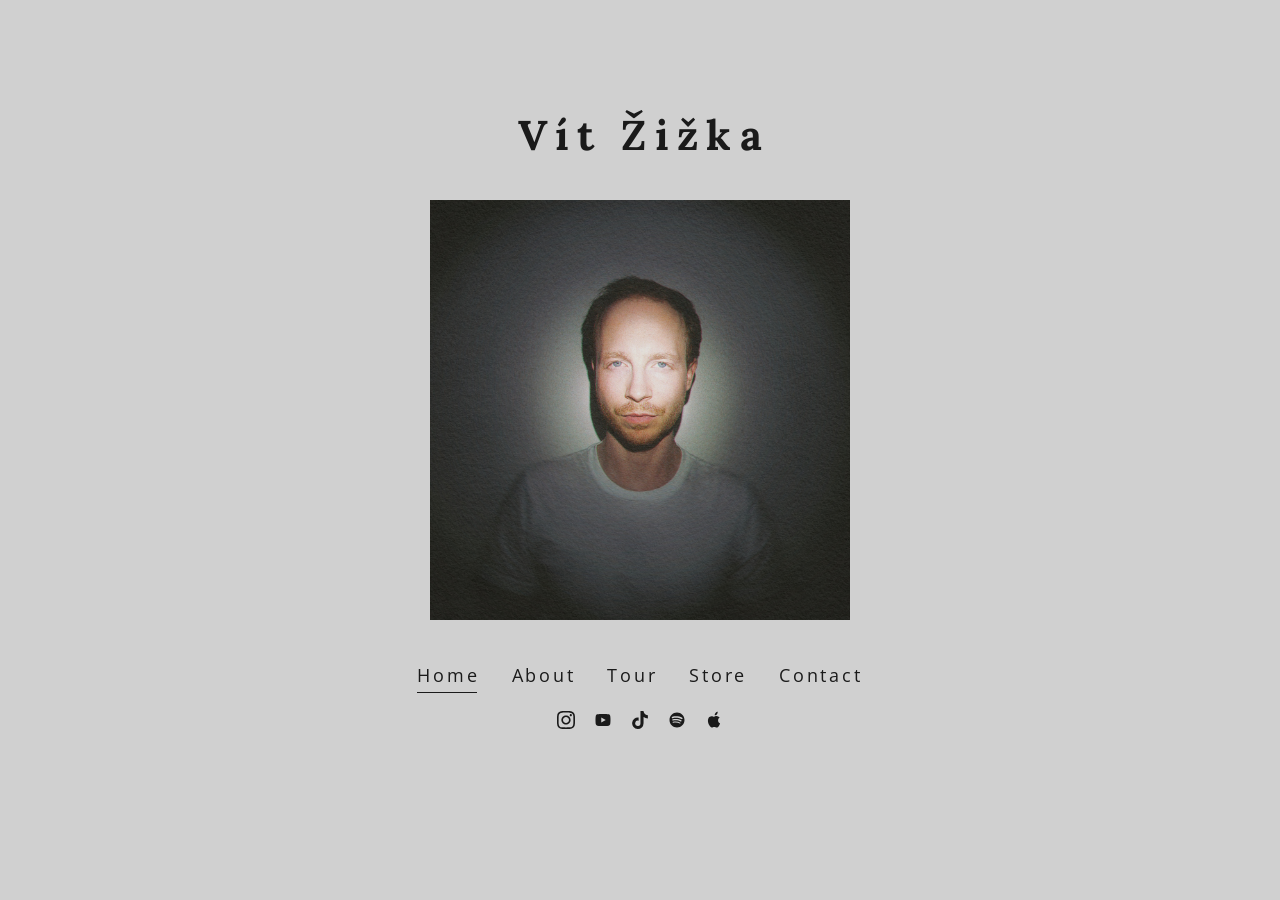
<file: index.html>
<!DOCTYPE html>
<html lang="en">
<head>
    <meta charset="UTF-8">
    <meta name="viewport" content="width=device-width, initial-scale=1.0">
    <title>Vít Žižka</title>
    <meta name="description" content="Singer-songwriter, producer and multi-instrumentalist blending campfire folk with indie rock.">
    <link rel="canonical" href="https://www.vitzizka.com/">

    <!-- Link previews (Instagram, WhatsApp, Messenger, Facebook) -->
    <meta property="og:site_name" content="Vít Žižka">
    <meta property="og:type" content="website">
    <meta property="og:url" content="https://www.vitzizka.com/">
    <meta property="og:title" content="Vít Žižka">
    <meta property="og:description" content="Singer-songwriter, producer and multi-instrumentalist blending campfire folk with indie rock.">
    <meta property="og:image" content="https://www.vitzizka.com/VitZizka_ProfilePhoto.jpg">
    <meta property="og:image:width" content="2576">
    <meta property="og:image:height" content="2576">
    <meta property="og:image:alt" content="Portrait of Vít Žižka">
    <meta name="twitter:card" content="summary">

    <link rel="icon" href="favicon.ico?v=3" sizes="any">
    <link rel="icon" type="image/png" sizes="96x96" href="favicon-96.png?v=3">
    <link rel="apple-touch-icon" href="apple-touch-icon.png?v=3">
    <link rel="preconnect" href="https://fonts.googleapis.com">
    <link rel="preconnect" href="https://fonts.gstatic.com" crossorigin>
    <link rel="stylesheet" href="https://fonts.googleapis.com/css2?family=Lora:wght@700&family=Open+Sans:wght@400;600;700&display=swap">
    <link rel="stylesheet" href="style.css">
</head>
<body class="home">

    <h1>Vít Žižka</h1>

    <div class="photo-container">
        <img src="VitZizka_ProfilePhoto.jpg" alt="Vít Žižka" width="2576" height="2576">
    </div>

    <nav class="nav-links" aria-label="Main">
        <a href="index.html" aria-current="page">Home</a>
        <a href="about.html">About</a>
        <a href="tour.html">Tour</a>
        <a href="store.html">Store</a>
        <a href="contact.html">Contact</a>
    </nav>

    <div class="social-icons">
        <a href="https://www.instagram.com/vit.zizka" target="_blank" rel="noopener" aria-label="Instagram"><svg viewBox="0 0 24 24"><path d="M12,2.163c3.204,0,3.584,0.012,4.85,0.07c3.252,0.148,4.771,1.691,4.919,4.919c0.058,1.265,0.07,1.645,0.07,4.85 s-0.012,3.584-0.07,4.85c-0.15,3.236-1.664,4.771-4.919,4.919c-1.266,0.058-1.646,0.07-4.85,0.07s-3.584-0.012-4.85-0.07 c-3.26-0.149-4.771-1.699-4.919-4.92C2.175,15.584,2.163,15.204,2.163,12s0.012-3.584,0.07-4.85c0.15-3.228,1.664-4.771,4.919-4.919 C8.416,2.175,8.796,2.163,12,2.163 M12,0C8.741,0,8.333,0.014,7.053,0.072C2.695,0.272,0.272,2.69,0.073,7.052 C0.014,8.333,0,8.741,0,12c0,3.259,0.014,3.668,0.072,4.948c0.2,4.358,2.618,6.78,6.98,6.98C8.333,23.986,8.741,24,12,24 c3.259,0,3.668-0.014,4.948-0.072c4.354-0.2,6.782-2.618,6.979-6.98C23.986,15.668,24,15.259,24,12c0-3.259-0.014-3.668-0.072-4.948 c-0.2-4.354-2.62-6.782-6.979-6.98C15.668,0.014,15.259,0,12,0 M12,5.838c-3.403,0-6.162,2.759-6.162,6.162 c0,3.403,2.759,6.162,6.162,6.162c3.403,0,6.162-2.759,6.162-6.162C18.162,8.597,15.403,5.838,12,5.838 M12,15.998 c-2.209,0-4-1.791-4-4s1.791-4,4-4s4,1.791,4,4S14.209,15.998,12,15.998 M18.406,4.155c-0.791,0-1.436,0.645-1.436,1.436 c0,0.791,0.645,1.436,1.436,1.436c0.791,0,1.436-0.645,1.436-1.436C19.842,4.8,19.197,4.155,18.406,4.155"/></svg></a>
        <a href="https://www.youtube.com/@vit_zizka" target="_blank" rel="noopener" aria-label="YouTube"><svg viewBox="0 0 24 24"><path d="M21.582,6.186c-0.23-0.86-0.908-1.538-1.768-1.768C18.254,4,12,4,12,4S5.746,4,4.186,4.418 c-0.86,0.23-1.538,0.908-1.768,1.768C2,7.746,2,12,2,12s0,4.254,0.418,5.814c0.23,0.86,0.908,1.538,1.768,1.768 C5.746,20,12,20,12,20s6.254,0,7.814-0.418c0.86-0.23,1.538-0.908,1.768-1.768C22,16.254,22,12,22,12S22,7.746,21.582,6.186z M9.667,15.333V8.667L15.667,12L9.667,15.333z"/></svg></a>
        <a href="https://www.tiktok.com/@vit.zizka" target="_blank" rel="noopener" aria-label="TikTok"><svg viewBox="0 0 448 512"><path d="M448 209.9a210.1 210.1 0 0 1 -122.8-39.3V349.4A162.6 162.6 0 1 1 185 188.3V278.2a74.6 74.6 0 1 0 52.2 71.2V0l88 0a121.2 121.2 0 0 0 1.9 22.2h0A122.2 122.2 0 0 0 381 102.4a121.4 121.4 0 0 0 67 20.1z"/></svg></a>
        <a href="https://open.spotify.com/artist/1UbcJn5gjNRWNK9X4koMVl?si=M-iDOrsMRB6UghwyBNILIg" target="_blank" rel="noopener" aria-label="Spotify"><svg viewBox="0 0 24 24"><path d="M12,2C6.477,2,2,6.477,2,12s4.477,10,10,10s10-4.477,10-10S17.523,2,12,2 M16.586,16.424 c-0.18,0.295-0.563,0.387-0.857,0.207c-2.348-1.435-5.304-1.76-8.783-0.963c-0.335,0.077-0.67-0.133-0.746-0.469 c-0.077-0.335,0.132-0.67,0.469-0.746c3.809-0.873,7.077-0.496,9.713,1.115C16.676,15.746,16.766,16.13,16.586,16.424 M17.81,13.7 c-0.226,0.367-0.706,0.482-1.072,0.257c-2.687-1.652-6.785-2.131-9.965-1.166C6.335,12.923,5.86,12.634,5.727,12.196 C5.594,11.758,5.883,11.284,6.321,11.15c3.654-1.11,8.379-0.561,11.477,1.344C18.165,12.721,18.28,13.203,17.81,13.7 M17.914,10.773 c-3.227-1.916-8.543-2.091-11.618-1.158C5.748,9.782,5.16,9.395,4.996,8.847C4.832,8.298,5.219,7.711,5.768,7.546 c3.551-1.077,9.444-0.87,13.189,1.353c0.496,0.294,0.658,0.936,0.363,1.432C18.966,10.936,18.324,11.144,17.914,10.773"/></svg></a>
        <a href="https://music.apple.com/us/artist/v%C3%ADt-%C5%BEi%C5%BEka/1842148402" target="_blank" rel="noopener" aria-label="Apple Music"><svg viewBox="0 0 24 24"><path d="M18.71 19.5c-.83 1.24-1.71 2.45-3.05 2.47-1.34.03-1.77-.79-3.29-.79-1.53 0-2 .77-3.27.82-1.31.05-2.3-1.32-3.14-2.53C4.25 17 2.94 12.45 4.7 9.39c.87-1.52 2.43-2.48 4.12-2.51 1.28-.02 2.5.87 3.29.87.78 0 2.26-1.07 3.81-.91.65.03 2.47.26 3.64 1.98-.09.06-2.17 1.28-2.15 3.81.03 3.02 2.65 4.03 2.68 4.04-.03.07-.42 1.44-1.38 2.83M15.97 4.17c.66-.81 1.11-1.93.99-3.06-1 .04-2.21.67-2.93 1.49-.62.69-1.16 1.84-1.01 2.96 1.12.09 2.27-.56 2.95-1.39z"/></svg></a>
    </div>

</body>
</html>
</file>
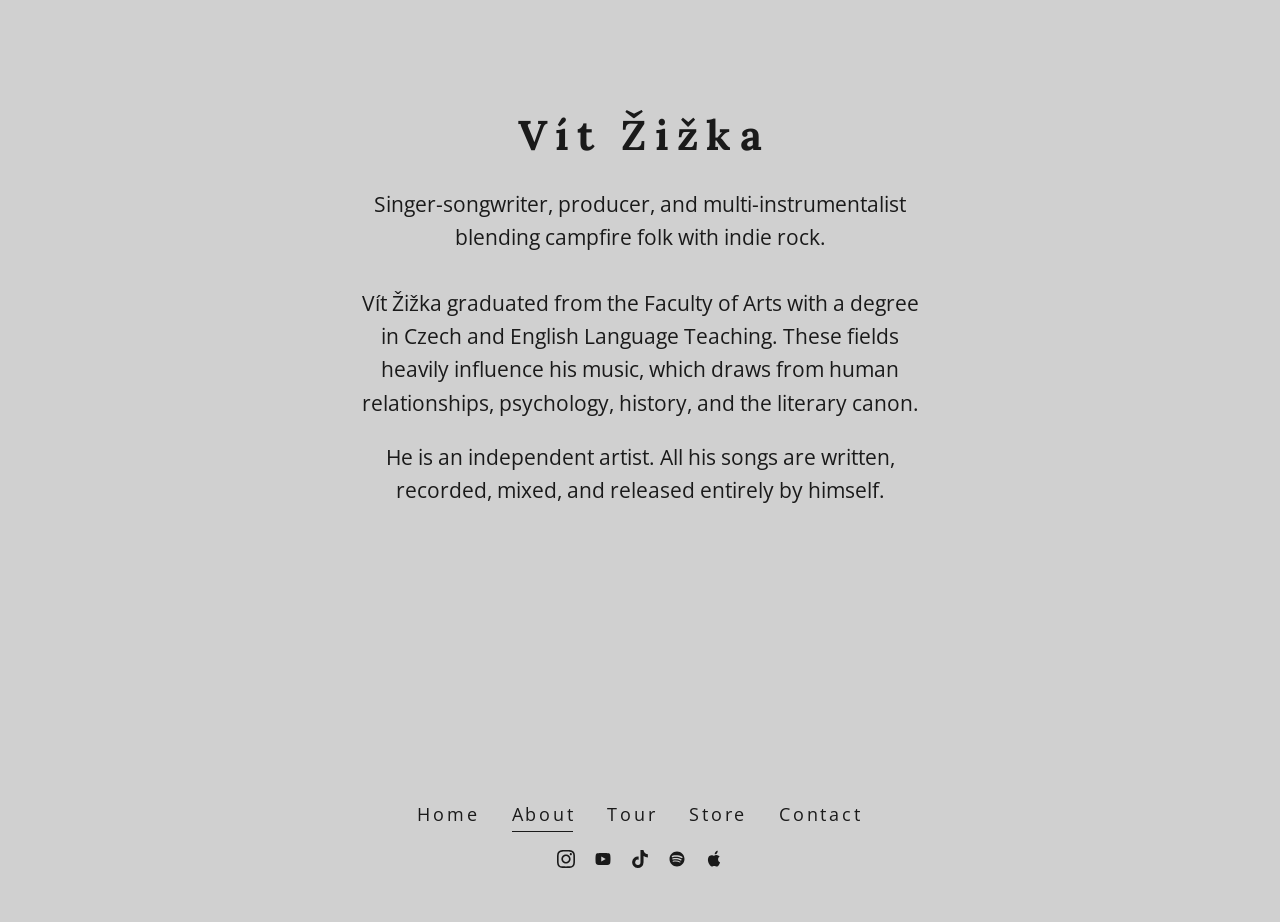
<file: about.html>
<!DOCTYPE html>
<html lang="en">
<head>
    <meta charset="UTF-8">
    <meta name="viewport" content="width=device-width, initial-scale=1.0">
    <title>Vít Žižka - About</title>
    <meta name="description" content="Singer-songwriter, producer and multi-instrumentalist blending campfire folk with indie rock.">
    <link rel="canonical" href="https://www.vitzizka.com/about.html">

    <!-- Link previews (Instagram, WhatsApp, Messenger, Facebook) -->
    <meta property="og:site_name" content="Vít Žižka">
    <meta property="og:type" content="website">
    <meta property="og:url" content="https://www.vitzizka.com/about.html">
    <meta property="og:title" content="Vít Žižka - About">
    <meta property="og:description" content="Singer-songwriter, producer and multi-instrumentalist blending campfire folk with indie rock.">
    <meta property="og:image" content="https://www.vitzizka.com/VitZizka_ProfilePhoto.jpg">
    <meta property="og:image:width" content="2576">
    <meta property="og:image:height" content="2576">
    <meta property="og:image:alt" content="Portrait of Vít Žižka">
    <meta name="twitter:card" content="summary">

    <link rel="icon" href="favicon.ico?v=3" sizes="any">
    <link rel="icon" type="image/png" sizes="96x96" href="favicon-96.png?v=3">
    <link rel="apple-touch-icon" href="apple-touch-icon.png?v=3">
    <link rel="preconnect" href="https://fonts.googleapis.com">
    <link rel="preconnect" href="https://fonts.gstatic.com" crossorigin>
    <link rel="stylesheet" href="https://fonts.googleapis.com/css2?family=Lora:wght@700&family=Open+Sans:wght@400;600;700&display=swap">
    <link rel="stylesheet" href="style.css">
</head>
<body>

    <h1>Vít Žižka</h1>

    <div class="about">
        <div class="about-text">
            <p class="lead">Singer-songwriter, producer, and multi-instrumentalist blending campfire folk with indie rock.</p>
            <p>Vít Žižka graduated from the Faculty of Arts with a degree in Czech and English Language Teaching. These fields heavily influence his music, which draws from human relationships, psychology, history, and the literary canon.</p>
            <p>He is an independent artist. All his songs are written, recorded, mixed, and released entirely by himself.</p>
        </div>

        <div class="listen">
            <iframe title="Vít Žižka on Spotify"
                    src="https://open.spotify.com/embed/artist/1UbcJn5gjNRWNK9X4koMVl?utm_source=generator&amp;theme=0"
                    allow="autoplay; clipboard-write; encrypted-media; fullscreen; picture-in-picture"
                    loading="lazy"></iframe>
        </div>
    </div>

    <nav class="nav-links" aria-label="Main">
        <a href="index.html">Home</a>
        <a href="about.html" aria-current="page">About</a>
        <a href="tour.html">Tour</a>
        <a href="store.html">Store</a>
        <a href="contact.html">Contact</a>
    </nav>

    <div class="social-icons">
        <a href="https://www.instagram.com/vit.zizka" target="_blank" aria-label="Instagram"><svg viewBox="0 0 24 24"><path d="M12,2.163c3.204,0,3.584,0.012,4.85,0.07c3.252,0.148,4.771,1.691,4.919,4.919c0.058,1.265,0.07,1.645,0.07,4.85 s-0.012,3.584-0.07,4.85c-0.15,3.236-1.664,4.771-4.919,4.919c-1.266,0.058-1.646,0.07-4.85,0.07s-3.584-0.012-4.85-0.07 c-3.26-0.149-4.771-1.699-4.919-4.92C2.175,15.584,2.163,15.204,2.163,12s0.012-3.584,0.07-4.85c0.15-3.228,1.664-4.771,4.919-4.919 C8.416,2.175,8.796,2.163,12,2.163 M12,0C8.741,0,8.333,0.014,7.053,0.072C2.695,0.272,0.272,2.69,0.073,7.052 C0.014,8.333,0,8.741,0,12c0,3.259,0.014,3.668,0.072,4.948c0.2,4.358,2.618,6.78,6.98,6.98C8.333,23.986,8.741,24,12,24 c3.259,0,3.668-0.014,4.948-0.072c4.354-0.2,6.782-2.618,6.979-6.98C23.986,15.668,24,15.259,24,12c0-3.259-0.014-3.668-0.072-4.948 c-0.2-4.354-2.62-6.782-6.979-6.98C15.668,0.014,15.259,0,12,0 M12,5.838c-3.403,0-6.162,2.759-6.162,6.162 c0,3.403,2.759,6.162,6.162,6.162c3.403,0,6.162-2.759,6.162-6.162C18.162,8.597,15.403,5.838,12,5.838 M12,15.998 c-2.209,0-4-1.791-4-4s1.791-4,4-4s4,1.791,4,4S14.209,15.998,12,15.998 M18.406,4.155c-0.791,0-1.436,0.645-1.436,1.436 c0,0.791,0.645,1.436,1.436,1.436c0.791,0,1.436-0.645,1.436-1.436C19.842,4.8,19.197,4.155,18.406,4.155"/></svg></a>
        <a href="https://www.youtube.com/@vit_zizka" target="_blank" aria-label="YouTube"><svg viewBox="0 0 24 24"><path d="M21.582,6.186c-0.23-0.86-0.908-1.538-1.768-1.768C18.254,4,12,4,12,4S5.746,4,4.186,4.418 c-0.86,0.23-1.538,0.908-1.768,1.768C2,7.746,2,12,2,12s0,4.254,0.418,5.814c0.23,0.86,0.908,1.538,1.768,1.768 C5.746,20,12,20,12,20s6.254,0,7.814-0.418c0.86-0.23,1.538-0.908,1.768-1.768C22,16.254,22,12,22,12S22,7.746,21.582,6.186z M9.667,15.333V8.667L15.667,12L9.667,15.333z"/></svg></a>
        <a href="https://www.tiktok.com/@vit.zizka" target="_blank" aria-label="TikTok"><svg viewBox="0 0 448 512"><path d="M448 209.9a210.1 210.1 0 0 1 -122.8-39.3V349.4A162.6 162.6 0 1 1 185 188.3V278.2a74.6 74.6 0 1 0 52.2 71.2V0l88 0a121.2 121.2 0 0 0 1.9 22.2h0A122.2 122.2 0 0 0 381 102.4a121.4 121.4 0 0 0 67 20.1z"/></svg></a>
        <a href="https://open.spotify.com/artist/1UbcJn5gjNRWNK9X4koMVl?si=M-iDOrsMRB6UghwyBNILIg" target="_blank" aria-label="Spotify"><svg viewBox="0 0 24 24"><path d="M12,2C6.477,2,2,6.477,2,12s4.477,10,10,10s10-4.477,10-10S17.523,2,12,2 M16.586,16.424 c-0.18,0.295-0.563,0.387-0.857,0.207c-2.348-1.435-5.304-1.76-8.783-0.963c-0.335,0.077-0.67-0.133-0.746-0.469 c-0.077-0.335,0.132-0.67,0.469-0.746c3.809-0.873,7.077-0.496,9.713,1.115C16.676,15.746,16.766,16.13,16.586,16.424 M17.81,13.7 c-0.226,0.367-0.706,0.482-1.072,0.257c-2.687-1.652-6.785-2.131-9.965-1.166C6.335,12.923,5.86,12.634,5.727,12.196 C5.594,11.758,5.883,11.284,6.321,11.15c3.654-1.11,8.379-0.561,11.477,1.344C18.165,12.721,18.28,13.203,17.81,13.7 M17.914,10.773 c-3.227-1.916-8.543-2.091-11.618-1.158C5.748,9.782,5.16,9.395,4.996,8.847C4.832,8.298,5.219,7.711,5.768,7.546 c3.551-1.077,9.444-0.87,13.189,1.353c0.496,0.294,0.658,0.936,0.363,1.432C18.966,10.936,18.324,11.144,17.914,10.773"/></svg></a>
        <a href="https://music.apple.com/us/artist/v%C3%ADt-%C5%BEi%C5%BEka/1842148402" target="_blank" aria-label="Apple Music"><svg viewBox="0 0 24 24"><path d="M18.71 19.5c-.83 1.24-1.71 2.45-3.05 2.47-1.34.03-1.77-.79-3.29-.79-1.53 0-2 .77-3.27.82-1.31.05-2.3-1.32-3.14-2.53C4.25 17 2.94 12.45 4.7 9.39c.87-1.52 2.43-2.48 4.12-2.51 1.28-.02 2.5.87 3.29.87.78 0 2.26-1.07 3.81-.91.65.03 2.47.26 3.64 1.98-.09.06-2.17 1.28-2.15 3.81.03 3.02 2.65 4.03 2.68 4.04-.03.07-.42 1.44-1.38 2.83M15.97 4.17c.66-.81 1.11-1.93.99-3.06-1 .04-2.21.67-2.93 1.49-.62.69-1.16 1.84-1.01 2.96 1.12.09 2.27-.56 2.95-1.39z"/></svg></a>
    </div>

</body>
</html>
</file>
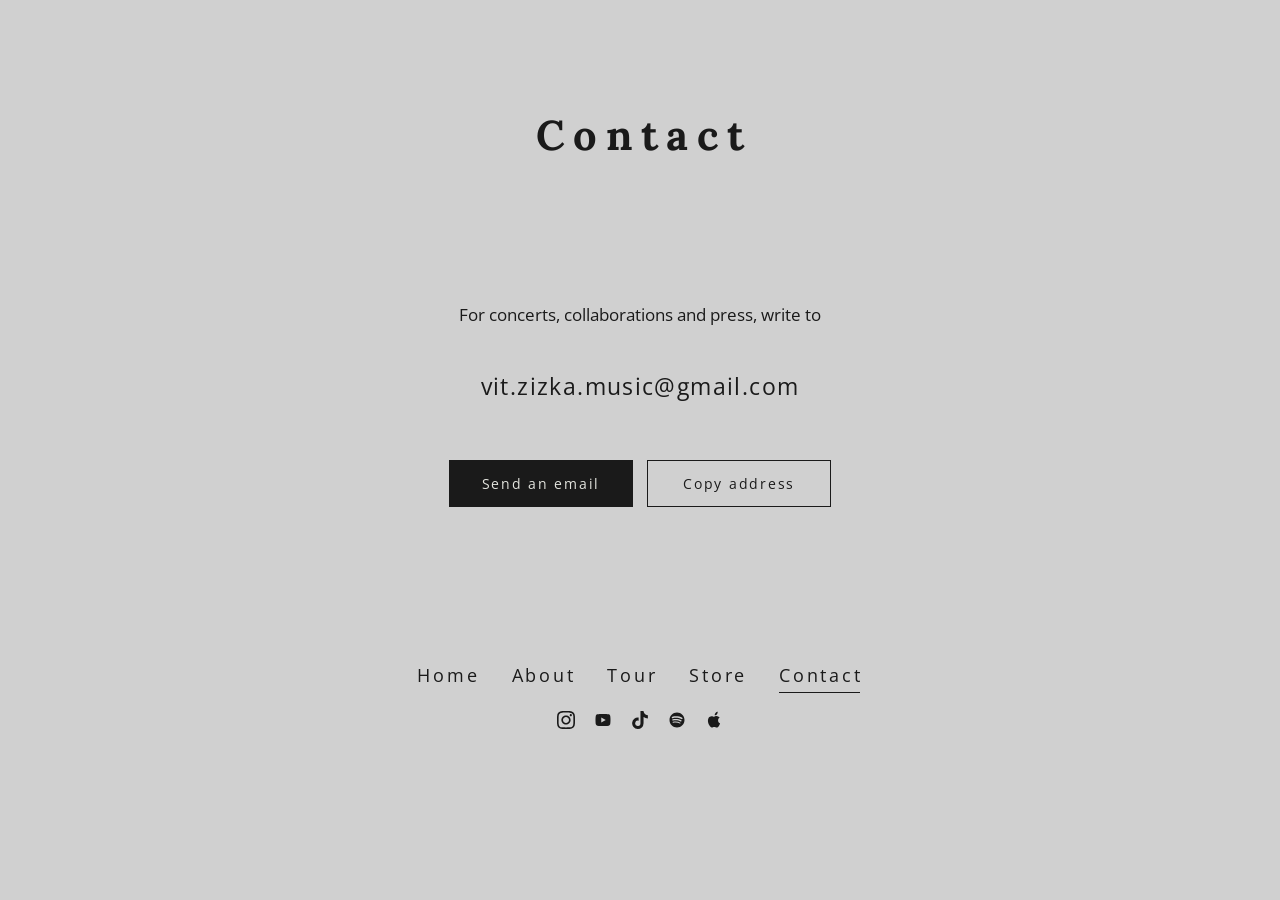
<file: contact.html>
<!DOCTYPE html>
<html lang="en">
<head>
    <meta charset="UTF-8">
    <meta name="viewport" content="width=device-width, initial-scale=1.0">
    <title>Vít Žižka - Contact</title>
    <meta name="description" content="Concerts, collaborations and press: get in touch with Vít Žižka.">
    <link rel="canonical" href="https://www.vitzizka.com/contact.html">

    <!-- Link previews (Instagram, WhatsApp, Messenger, Facebook) -->
    <meta property="og:site_name" content="Vít Žižka">
    <meta property="og:type" content="website">
    <meta property="og:url" content="https://www.vitzizka.com/contact.html">
    <meta property="og:title" content="Vít Žižka - Contact">
    <meta property="og:description" content="Concerts, collaborations and press: get in touch with Vít Žižka.">
    <meta property="og:image" content="https://www.vitzizka.com/VitZizka_ProfilePhoto.jpg">
    <meta property="og:image:width" content="2576">
    <meta property="og:image:height" content="2576">
    <meta property="og:image:alt" content="Portrait of Vít Žižka">
    <meta name="twitter:card" content="summary">

    <link rel="icon" href="favicon.ico?v=3" sizes="any">
    <link rel="icon" type="image/png" sizes="96x96" href="favicon-96.png?v=3">
    <link rel="apple-touch-icon" href="apple-touch-icon.png?v=3">
    <link rel="preconnect" href="https://fonts.googleapis.com">
    <link rel="preconnect" href="https://fonts.gstatic.com" crossorigin>
    <link rel="stylesheet" href="https://fonts.googleapis.com/css2?family=Lora:wght@700&family=Open+Sans:wght@400;600;700&display=swap">
    <link rel="stylesheet" href="style.css">
</head>
<body>

    <h1>Contact</h1>

    <div class="contact-info">
        <p class="contact-intro">For concerts, collaborations and press, write to</p>
        <p class="contact-email">vit.zizka.music@gmail.com</p>
        <div class="contact-actions">
            <a class="btn btn-solid" href="mailto:vit.zizka.music@gmail.com">Send an email</a>
            <button class="btn" type="button" id="copy-email" data-email="vit.zizka.music@gmail.com"><span aria-live="polite">Copy address</span></button>
        </div>
    </div>

    <nav class="nav-links" aria-label="Main">
        <a href="index.html">Home</a>
        <a href="about.html">About</a>
        <a href="tour.html">Tour</a>
        <a href="store.html">Store</a>
        <a href="contact.html" aria-current="page">Contact</a>
    </nav>

    <div class="social-icons">
        <a href="https://www.instagram.com/vit.zizka" target="_blank" aria-label="Instagram"><svg viewBox="0 0 24 24"><path d="M12,2.163c3.204,0,3.584,0.012,4.85,0.07c3.252,0.148,4.771,1.691,4.919,4.919c0.058,1.265,0.07,1.645,0.07,4.85 s-0.012,3.584-0.07,4.85c-0.15,3.236-1.664,4.771-4.919,4.919c-1.266,0.058-1.646,0.07-4.85,0.07s-3.584-0.012-4.85-0.07 c-3.26-0.149-4.771-1.699-4.919-4.92C2.175,15.584,2.163,15.204,2.163,12s0.012-3.584,0.07-4.85c0.15-3.228,1.664-4.771,4.919-4.919 C8.416,2.175,8.796,2.163,12,2.163 M12,0C8.741,0,8.333,0.014,7.053,0.072C2.695,0.272,0.272,2.69,0.073,7.052 C0.014,8.333,0,8.741,0,12c0,3.259,0.014,3.668,0.072,4.948c0.2,4.358,2.618,6.78,6.98,6.98C8.333,23.986,8.741,24,12,24 c3.259,0,3.668-0.014,4.948-0.072c4.354-0.2,6.782-2.618,6.979-6.98C23.986,15.668,24,15.259,24,12c0-3.259-0.014-3.668-0.072-4.948 c-0.2-4.354-2.62-6.782-6.979-6.98C15.668,0.014,15.259,0,12,0 M12,5.838c-3.403,0-6.162,2.759-6.162,6.162 c0,3.403,2.759,6.162,6.162,6.162c3.403,0,6.162-2.759,6.162-6.162C18.162,8.597,15.403,5.838,12,5.838 M12,15.998 c-2.209,0-4-1.791-4-4s1.791-4,4-4s4,1.791,4,4S14.209,15.998,12,15.998 M18.406,4.155c-0.791,0-1.436,0.645-1.436,1.436 c0,0.791,0.645,1.436,1.436,1.436c0.791,0,1.436-0.645,1.436-1.436C19.842,4.8,19.197,4.155,18.406,4.155"/></svg></a>
        <a href="https://www.youtube.com/@vit_zizka" target="_blank" aria-label="YouTube"><svg viewBox="0 0 24 24"><path d="M21.582,6.186c-0.23-0.86-0.908-1.538-1.768-1.768C18.254,4,12,4,12,4S5.746,4,4.186,4.418 c-0.86,0.23-1.538,0.908-1.768,1.768C2,7.746,2,12,2,12s0,4.254,0.418,5.814c0.23,0.86,0.908,1.538,1.768,1.768 C5.746,20,12,20,12,20s6.254,0,7.814-0.418c0.86-0.23,1.538-0.908,1.768-1.768C22,16.254,22,12,22,12S22,7.746,21.582,6.186z M9.667,15.333V8.667L15.667,12L9.667,15.333z"/></svg></a>
        <a href="https://www.tiktok.com/@vit.zizka" target="_blank" aria-label="TikTok"><svg viewBox="0 0 448 512"><path d="M448 209.9a210.1 210.1 0 0 1 -122.8-39.3V349.4A162.6 162.6 0 1 1 185 188.3V278.2a74.6 74.6 0 1 0 52.2 71.2V0l88 0a121.2 121.2 0 0 0 1.9 22.2h0A122.2 122.2 0 0 0 381 102.4a121.4 121.4 0 0 0 67 20.1z"/></svg></a>
        <a href="https://open.spotify.com/artist/1UbcJn5gjNRWNK9X4koMVl?si=M-iDOrsMRB6UghwyBNILIg" target="_blank" aria-label="Spotify"><svg viewBox="0 0 24 24"><path d="M12,2C6.477,2,2,6.477,2,12s4.477,10,10,10s10-4.477,10-10S17.523,2,12,2 M16.586,16.424 c-0.18,0.295-0.563,0.387-0.857,0.207c-2.348-1.435-5.304-1.76-8.783-0.963c-0.335,0.077-0.67-0.133-0.746-0.469 c-0.077-0.335,0.132-0.67,0.469-0.746c3.809-0.873,7.077-0.496,9.713,1.115C16.676,15.746,16.766,16.13,16.586,16.424 M17.81,13.7 c-0.226,0.367-0.706,0.482-1.072,0.257c-2.687-1.652-6.785-2.131-9.965-1.166C6.335,12.923,5.86,12.634,5.727,12.196 C5.594,11.758,5.883,11.284,6.321,11.15c3.654-1.11,8.379-0.561,11.477,1.344C18.165,12.721,18.28,13.203,17.81,13.7 M17.914,10.773 c-3.227-1.916-8.543-2.091-11.618-1.158C5.748,9.782,5.16,9.395,4.996,8.847C4.832,8.298,5.219,7.711,5.768,7.546 c3.551-1.077,9.444-0.87,13.189,1.353c0.496,0.294,0.658,0.936,0.363,1.432C18.966,10.936,18.324,11.144,17.914,10.773"/></svg></a>
        <a href="https://music.apple.com/us/artist/v%C3%ADt-%C5%BEi%C5%BEka/1842148402" target="_blank" aria-label="Apple Music"><svg viewBox="0 0 24 24"><path d="M18.71 19.5c-.83 1.24-1.71 2.45-3.05 2.47-1.34.03-1.77-.79-3.29-.79-1.53 0-2 .77-3.27.82-1.31.05-2.3-1.32-3.14-2.53C4.25 17 2.94 12.45 4.7 9.39c.87-1.52 2.43-2.48 4.12-2.51 1.28-.02 2.5.87 3.29.87.78 0 2.26-1.07 3.81-.91.65.03 2.47.26 3.64 1.98-.09.06-2.17 1.28-2.15 3.81.03 3.02 2.65 4.03 2.68 4.04-.03.07-.42 1.44-1.38 2.83M15.97 4.17c.66-.81 1.11-1.93.99-3.06-1 .04-2.21.67-2.93 1.49-.62.69-1.16 1.84-1.01 2.96 1.12.09 2.27-.56 2.95-1.39z"/></svg></a>
    </div>

    <script>
    // "Copy address" button
    (function () {
        var button = document.getElementById('copy-email');
        var label = button.querySelector('span');
        var email = button.dataset.email;

        function copied() {
            label.textContent = 'Address copied';
            setTimeout(function () { label.textContent = 'Copy address'; }, 2000);
        }

        function copyTheOldWay() {
            var field = document.createElement('textarea');
            field.value = email;
            field.setAttribute('readonly', '');
            field.style.position = 'fixed';
            field.style.opacity = '0';
            document.body.appendChild(field);
            field.select();
            try { if (document.execCommand('copy')) copied(); } catch (e) {}
            document.body.removeChild(field);
        }

        button.addEventListener('click', function () {
            if (navigator.clipboard && window.isSecureContext) {
                navigator.clipboard.writeText(email).then(copied, copyTheOldWay);
            } else {
                copyTheOldWay();
            }
        });
    })();
    </script>

</body>
</html>
</file>
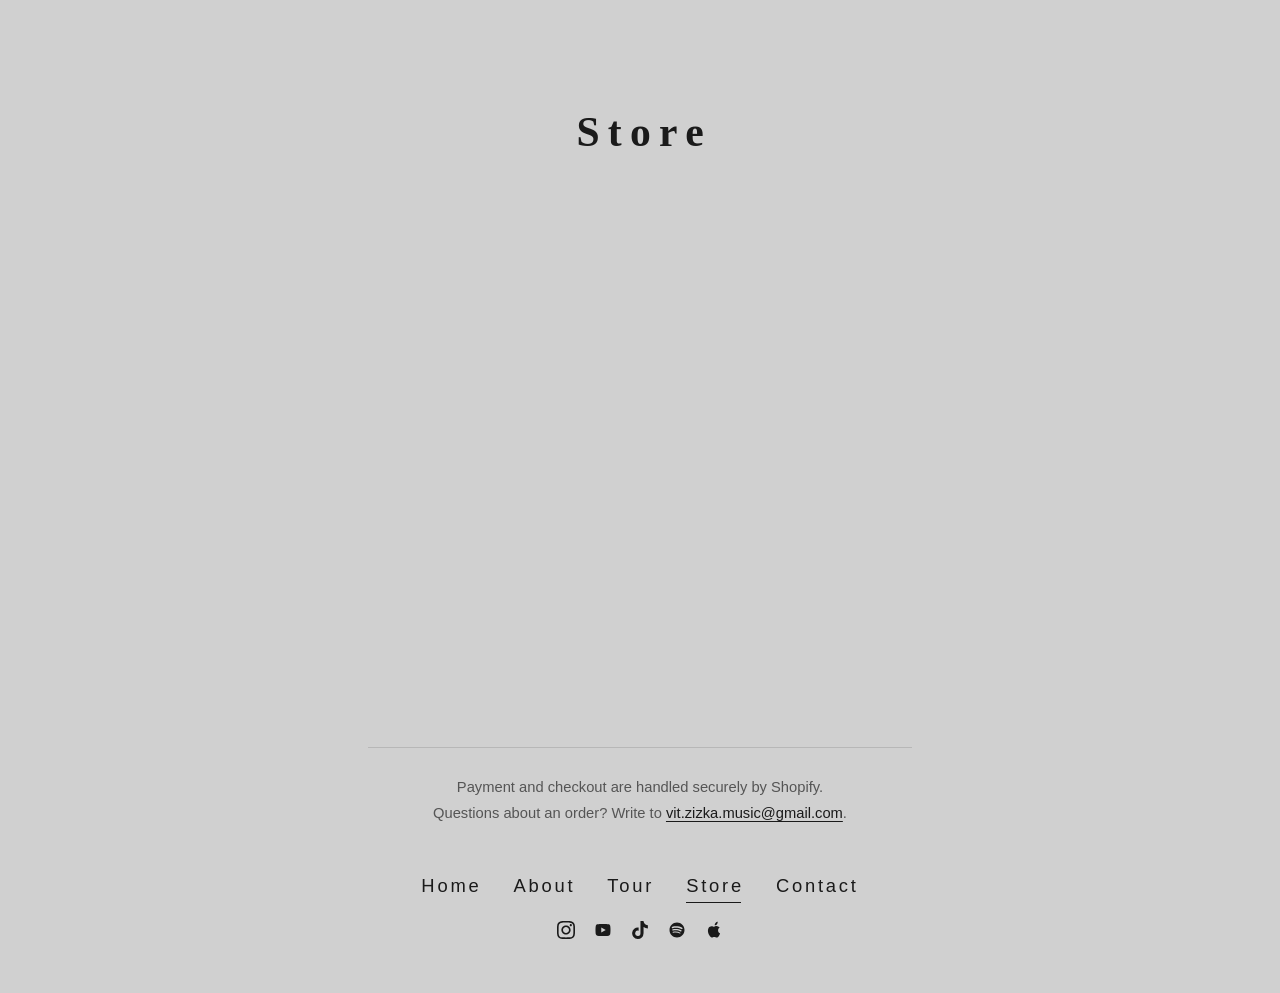
<file: merch.html>
<!DOCTYPE html>
<html lang="en">
<head>
    <meta charset="UTF-8">
    <title>Vít Žižka - Store</title>
    <!-- The Merch page is now called Store. This sends old links to the new page. -->
    <meta http-equiv="refresh" content="0; url=store.html">
    <link rel="canonical" href="store.html">
</head>
<body>
    <p><a href="store.html">Go to the store</a></p>
</body>
</html>
</file>
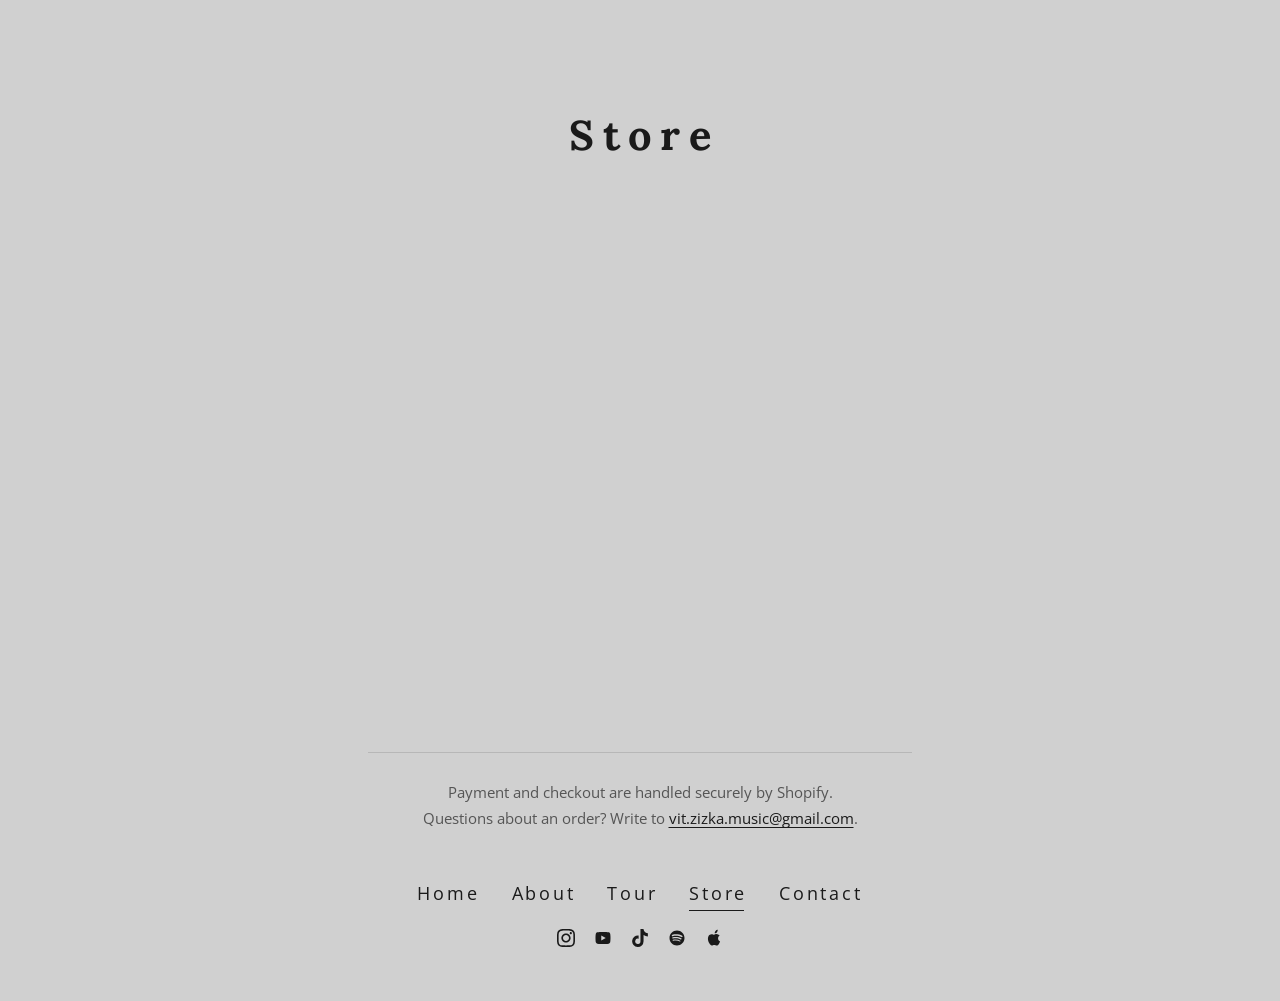
<file: store.html>
<!DOCTYPE html>
<html lang="en">
<head>
    <meta charset="UTF-8">
    <meta name="viewport" content="width=device-width, initial-scale=1.0">
    <title>Vít Žižka - Store</title>
    <meta name="description" content="Official merch from Vít Žižka.">
    <link rel="canonical" href="https://www.vitzizka.com/store.html">

    <!-- Link previews (Instagram, WhatsApp, Messenger, Facebook) -->
    <meta property="og:site_name" content="Vít Žižka">
    <meta property="og:type" content="website">
    <meta property="og:url" content="https://www.vitzizka.com/store.html">
    <meta property="og:title" content="Vít Žižka - Store">
    <meta property="og:description" content="Official merch from Vít Žižka.">
    <meta property="og:image" content="https://www.vitzizka.com/VitZizka_ProfilePhoto.jpg">
    <meta property="og:image:width" content="2576">
    <meta property="og:image:height" content="2576">
    <meta property="og:image:alt" content="Portrait of Vít Žižka">
    <meta name="twitter:card" content="summary">

    <link rel="icon" href="favicon.ico?v=3" sizes="any">
    <link rel="icon" type="image/png" sizes="96x96" href="favicon-96.png?v=3">
    <link rel="apple-touch-icon" href="apple-touch-icon.png?v=3">
    <link rel="preconnect" href="https://fonts.googleapis.com">
    <link rel="preconnect" href="https://fonts.gstatic.com" crossorigin>
    <link rel="stylesheet" href="https://fonts.googleapis.com/css2?family=Lora:wght@700&family=Open+Sans:wght@400;600;700&display=swap">
    <link rel="stylesheet" href="style.css">
</head>
<body>

    <h1>Store</h1>

    <div class="store-container" id="store"></div>

    <p class="store-note">
        Payment and checkout are handled securely by Shopify.<br>
        Questions about an order? Write to <a href="mailto:vit.zizka.music@gmail.com">vit.zizka.music@gmail.com</a>.
    </p>

    <nav class="nav-links" aria-label="Main">
        <a href="index.html">Home</a>
        <a href="about.html">About</a>
        <a href="tour.html">Tour</a>
        <a href="store.html" aria-current="page">Store</a>
        <a href="contact.html">Contact</a>
    </nav>

    <div class="social-icons">
        <a href="https://www.instagram.com/vit.zizka" target="_blank" aria-label="Instagram"><svg viewBox="0 0 24 24"><path d="M12,2.163c3.204,0,3.584,0.012,4.85,0.07c3.252,0.148,4.771,1.691,4.919,4.919c0.058,1.265,0.07,1.645,0.07,4.85 s-0.012,3.584-0.07,4.85c-0.15,3.236-1.664,4.771-4.919,4.919c-1.266,0.058-1.646,0.07-4.85,0.07s-3.584-0.012-4.85-0.07 c-3.26-0.149-4.771-1.699-4.919-4.92C2.175,15.584,2.163,15.204,2.163,12s0.012-3.584,0.07-4.85c0.15-3.228,1.664-4.771,4.919-4.919 C8.416,2.175,8.796,2.163,12,2.163 M12,0C8.741,0,8.333,0.014,7.053,0.072C2.695,0.272,0.272,2.69,0.073,7.052 C0.014,8.333,0,8.741,0,12c0,3.259,0.014,3.668,0.072,4.948c0.2,4.358,2.618,6.78,6.98,6.98C8.333,23.986,8.741,24,12,24 c3.259,0,3.668-0.014,4.948-0.072c4.354-0.2,6.782-2.618,6.979-6.98C23.986,15.668,24,15.259,24,12c0-3.259-0.014-3.668-0.072-4.948 c-0.2-4.354-2.62-6.782-6.979-6.98C15.668,0.014,15.259,0,12,0 M12,5.838c-3.403,0-6.162,2.759-6.162,6.162 c0,3.403,2.759,6.162,6.162,6.162c3.403,0,6.162-2.759,6.162-6.162C18.162,8.597,15.403,5.838,12,5.838 M12,15.998 c-2.209,0-4-1.791-4-4s1.791-4,4-4s4,1.791,4,4S14.209,15.998,12,15.998 M18.406,4.155c-0.791,0-1.436,0.645-1.436,1.436 c0,0.791,0.645,1.436,1.436,1.436c0.791,0,1.436-0.645,1.436-1.436C19.842,4.8,19.197,4.155,18.406,4.155"/></svg></a>
        <a href="https://www.youtube.com/@vit_zizka" target="_blank" aria-label="YouTube"><svg viewBox="0 0 24 24"><path d="M21.582,6.186c-0.23-0.86-0.908-1.538-1.768-1.768C18.254,4,12,4,12,4S5.746,4,4.186,4.418 c-0.86,0.23-1.538,0.908-1.768,1.768C2,7.746,2,12,2,12s0,4.254,0.418,5.814c0.23,0.86,0.908,1.538,1.768,1.768 C5.746,20,12,20,12,20s6.254,0,7.814-0.418c0.86-0.23,1.538-0.908,1.768-1.768C22,16.254,22,12,22,12S22,7.746,21.582,6.186z M9.667,15.333V8.667L15.667,12L9.667,15.333z"/></svg></a>
        <a href="https://www.tiktok.com/@vit.zizka" target="_blank" aria-label="TikTok"><svg viewBox="0 0 448 512"><path d="M448 209.9a210.1 210.1 0 0 1 -122.8-39.3V349.4A162.6 162.6 0 1 1 185 188.3V278.2a74.6 74.6 0 1 0 52.2 71.2V0l88 0a121.2 121.2 0 0 0 1.9 22.2h0A122.2 122.2 0 0 0 381 102.4a121.4 121.4 0 0 0 67 20.1z"/></svg></a>
        <a href="https://open.spotify.com/artist/1UbcJn5gjNRWNK9X4koMVl?si=M-iDOrsMRB6UghwyBNILIg" target="_blank" aria-label="Spotify"><svg viewBox="0 0 24 24"><path d="M12,2C6.477,2,2,6.477,2,12s4.477,10,10,10s10-4.477,10-10S17.523,2,12,2 M16.586,16.424 c-0.18,0.295-0.563,0.387-0.857,0.207c-2.348-1.435-5.304-1.76-8.783-0.963c-0.335,0.077-0.67-0.133-0.746-0.469 c-0.077-0.335,0.132-0.67,0.469-0.746c3.809-0.873,7.077-0.496,9.713,1.115C16.676,15.746,16.766,16.13,16.586,16.424 M17.81,13.7 c-0.226,0.367-0.706,0.482-1.072,0.257c-2.687-1.652-6.785-2.131-9.965-1.166C6.335,12.923,5.86,12.634,5.727,12.196 C5.594,11.758,5.883,11.284,6.321,11.15c3.654-1.11,8.379-0.561,11.477,1.344C18.165,12.721,18.28,13.203,17.81,13.7 M17.914,10.773 c-3.227-1.916-8.543-2.091-11.618-1.158C5.748,9.782,5.16,9.395,4.996,8.847C4.832,8.298,5.219,7.711,5.768,7.546 c3.551-1.077,9.444-0.87,13.189,1.353c0.496,0.294,0.658,0.936,0.363,1.432C18.966,10.936,18.324,11.144,17.914,10.773"/></svg></a>
        <a href="https://music.apple.com/us/artist/v%C3%ADt-%C5%BEi%C5%BEka/1842148402" target="_blank" aria-label="Apple Music"><svg viewBox="0 0 24 24"><path d="M18.71 19.5c-.83 1.24-1.71 2.45-3.05 2.47-1.34.03-1.77-.79-3.29-.79-1.53 0-2 .77-3.27.82-1.31.05-2.3-1.32-3.14-2.53C4.25 17 2.94 12.45 4.7 9.39c.87-1.52 2.43-2.48 4.12-2.51 1.28-.02 2.5.87 3.29.87.78 0 2.26-1.07 3.81-.91.65.03 2.47.26 3.64 1.98-.09.06-2.17 1.28-2.15 3.81.03 3.02 2.65 4.03 2.68 4.04-.03.07-.42 1.44-1.38 2.83M15.97 4.17c.66-.81 1.11-1.93.99-3.06-1 .04-2.21.67-2.93 1.49-.62.69-1.16 1.84-1.01 2.96 1.12.09 2.27-.56 2.95-1.39z"/></svg></a>
    </div>

    <script>
    (function () {
        // YOUR PRODUCTS, in the order they appear on the page.
        // To add a product: in Shopify, create a Buy Button for it, copy the
        // number after  id: '  in the code Shopify gives you, and add it here.
        var productIds = [
            '11790028243285',
            '11335320306005',
            '11336558608725',
            '11341224608085',
            '11341225001301',
            '11344609935701',
            '11344629629269',
            '11346461294933',
            '11346428461397',
            '11353880658261',
            '11354222625109',
            '11342720106837',
            '11342719779157'
        ];

        // ---------- Look of the products, pop-up and cart ----------
        var FONT = '"Open Sans", Arial, sans-serif';
        var FONTS = ['Open Sans:400,600'];
        var INK = '#1a1a1a';
        var SOFT = 'rgba(26, 26, 26, 0.68)';

        var buttonStyle = {
            'font-family': FONT,
            'font-size': '15px',
            'letter-spacing': '0.08em',
            'width': '100%',
            'padding-top': '14px',
            'padding-bottom': '14px',
            'padding-left': '20px',
            'padding-right': '20px',
            'color': '#ecebe7',
            'background-color': INK,
            ':hover': { 'background-color': '#3a3a3a' },
            ':focus': { 'background-color': '#3a3a3a' },
            'border-radius': '0px'
        };

        var quantityStyle = {
            'font-family': FONT,
            'font-size': '15px',
            'padding-top': '14px',
            'padding-bottom': '14px',
            'border-radius': '0px'
        };

        var options = {
            product: {
                styles: {
                    product: { 'text-align': 'center' },
                    title: {
                        'font-family': FONT,
                        'font-size': '17px',
                        'font-weight': 'normal',
                        'letter-spacing': '0.03em',
                        'color': INK,
                        'margin-top': '18px',
                        'line-height': '1.4',
                        'min-height': '2.8em'   // room for two lines, so prices and buttons line up
                    },
                    prices: { 'margin-bottom': '14px' },
                    options: { 'max-width': '100% !important' },   // size menu as wide as the button
                    price: { 'font-family': FONT, 'font-size': '15px', 'color': SOFT },
                    compareAt: { 'font-family': FONT, 'font-size': '13px', 'color': SOFT },
                    unitPrice: { 'font-family': FONT, 'font-size': '13px', 'color': SOFT },
                    button: buttonStyle,
                    buttonWrapper: { 'margin-top': '12px' },
                    quantityInput: quantityStyle
                },
                width: '100%',          // fills its column; the page decides the columns
                googleFonts: FONTS,
                text: { button: 'Add to cart' }
            },
            // The pop-up that opens when someone clicks a product
            modalProduct: {
                contents: {
                    img: false,
                    imgWithCarousel: true,
                    button: false,
                    buttonWithQuantity: true
                },
                styles: {
                    product: {
                        '@media (min-width: 601px)': {
                            'max-width': '100%',
                            'margin-left': '0px',
                            'margin-bottom': '0px'
                        }
                    },
                    title: { 'font-family': FONT, 'font-weight': 'normal', 'font-size': '26px', 'letter-spacing': '0.03em', 'color': INK },
                    price: { 'font-family': FONT, 'font-weight': 'normal', 'font-size': '17px', 'color': SOFT },
                    compareAt: { 'font-family': FONT, 'font-weight': 'normal', 'font-size': '15px', 'color': SOFT },
                    unitPrice: { 'font-family': FONT, 'font-weight': 'normal', 'font-size': '14px', 'color': SOFT },
                    description: { 'font-family': FONT, 'font-size': '15px', 'line-height': '1.7', 'color': INK },
                    button: buttonStyle,
                    quantityInput: quantityStyle
                },
                googleFonts: FONTS,
                text: { button: 'Add to cart' }
            },
            option: {
                styles: {
                    label: { 'font-family': FONT, 'font-size': '14px', 'color': SOFT },
                    wrapper: { 'border': '1px solid rgba(26, 26, 26, 0.35)', 'border-radius': '0px', 'background-color': 'transparent' },
                    select: { 'font-family': FONT, 'font-size': '15px', 'color': INK, 'padding-top': '11px', 'padding-bottom': '11px' }
                }
            },
            cart: {
                styles: {
                    title: { 'font-family': FONT, 'font-weight': 'normal', 'color': INK },
                    header: { 'color': INK },
                    lineItems: { 'font-family': FONT, 'color': INK },
                    subtotalText: { 'font-family': FONT, 'color': INK },
                    subtotal: { 'font-family': FONT, 'color': INK },
                    notice: { 'font-family': FONT, 'color': SOFT },
                    currency: { 'font-family': FONT, 'color': SOFT },
                    empty: { 'font-family': FONT, 'color': SOFT },
                    close: { 'color': INK, ':hover': { 'color': INK } },
                    button: buttonStyle
                },
                text: { title: 'Your cart', total: 'Subtotal', button: 'Checkout' },
                popup: false,
                googleFonts: FONTS
            },
            lineItem: {
                styles: {
                    itemTitle: { 'font-family': FONT, 'color': INK },
                    variantTitle: { 'font-family': FONT, 'color': SOFT },
                    price: { 'font-family': FONT, 'color': INK },
                    fullPrice: { 'font-family': FONT, 'color': SOFT },
                    quantityInput: { 'font-family': FONT }
                }
            },
            // The small "cart" tab on the right edge of the screen
            toggle: {
                styles: {
                    toggle: {
                        'font-family': FONT,
                        'background-color': INK,
                        ':hover': { 'background-color': '#3a3a3a' },
                        ':focus': { 'background-color': '#3a3a3a' }
                    },
                    count: { 'font-size': '16px' }
                },
                googleFonts: FONTS
            }
        };

        var store = document.getElementById('store');

        // Load Shopify's script once, then add every product
        var script = document.createElement('script');
        script.async = true;
        script.src = 'https://sdks.shopifycdn.com/buy-button/latest/buy-button-storefront.min.js';
        script.onload = function () {
            var client = ShopifyBuy.buildClient({
                domain: 'vitzizka.myshopify.com',
                storefrontAccessToken: 'db54fdafdd88a985dd955f6628e26b88'
            });
            ShopifyBuy.UI.onReady(client).then(function (ui) {
                productIds.forEach(function (id) {
                    var node = document.createElement('div');
                    store.appendChild(node);
                    ui.createComponent('product', {
                        id: id,
                        node: node,
                        moneyFormat: '%24%7B%7Bamount%7D%7D',
                        options: JSON.parse(JSON.stringify(options))
                    });
                });
            });
        };
        document.head.appendChild(script);
    })();
    </script>

</body>
</html>
</file>
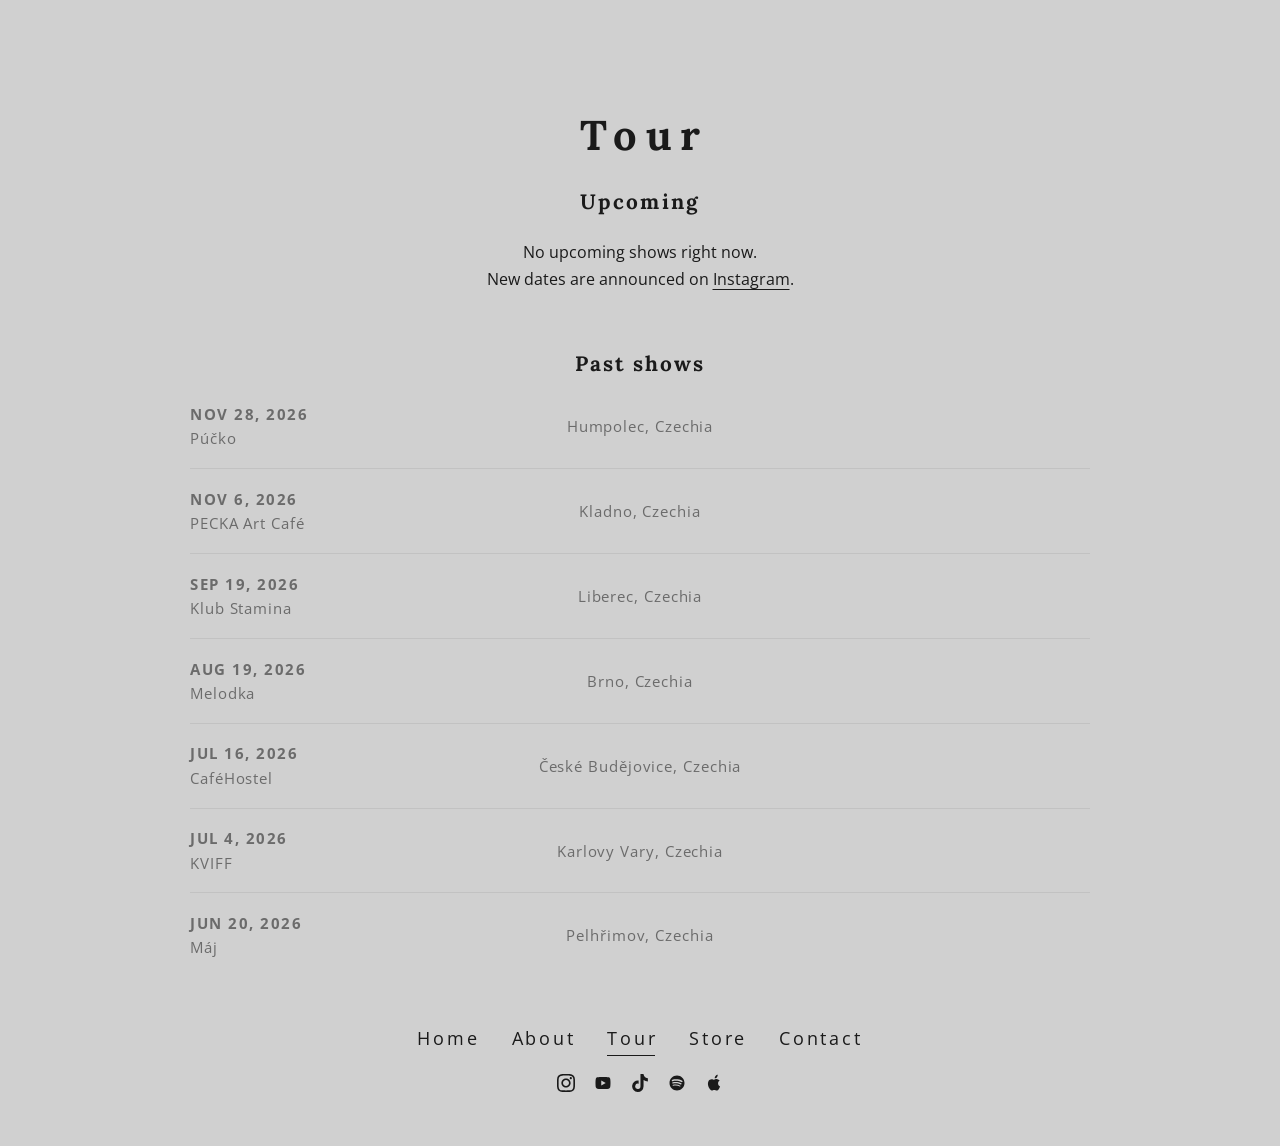
<file: tour.html>
<!DOCTYPE html>
<html lang="en">
<head>
    <meta charset="UTF-8">
    <meta name="viewport" content="width=device-width, initial-scale=1.0">
    <title>Vít Žižka - Tour</title>
    <meta name="description" content="Upcoming and past concerts of Vít Žižka.">
    <link rel="canonical" href="https://www.vitzizka.com/tour.html">

    <!-- Link previews (Instagram, WhatsApp, Messenger, Facebook) -->
    <meta property="og:site_name" content="Vít Žižka">
    <meta property="og:type" content="website">
    <meta property="og:url" content="https://www.vitzizka.com/tour.html">
    <meta property="og:title" content="Vít Žižka - Tour">
    <meta property="og:description" content="Upcoming and past concerts of Vít Žižka.">
    <meta property="og:image" content="https://www.vitzizka.com/VitZizka_ProfilePhoto.jpg">
    <meta property="og:image:width" content="2576">
    <meta property="og:image:height" content="2576">
    <meta property="og:image:alt" content="Portrait of Vít Žižka">
    <meta name="twitter:card" content="summary">

    <link rel="icon" href="favicon.ico?v=3" sizes="any">
    <link rel="icon" type="image/png" sizes="96x96" href="favicon-96.png?v=3">
    <link rel="apple-touch-icon" href="apple-touch-icon.png?v=3">
    <link rel="preconnect" href="https://fonts.googleapis.com">
    <link rel="preconnect" href="https://fonts.gstatic.com" crossorigin>
    <link rel="stylesheet" href="https://fonts.googleapis.com/css2?family=Lora:wght@700&family=Open+Sans:wght@400;600;700&display=swap">
    <link rel="stylesheet" href="style.css">
</head>
<body>

    <h1>Tour</h1>

    <div class="tour-list">

        <section class="tour-section" aria-labelledby="upcoming-title">
            <h2 id="upcoming-title">Upcoming</h2>

            <!--
                HOW TO ADD A SHOW
                Copy one "tour-row" block below and change the details.
                data-date must be the show's date as YEAR-MONTH-DAY, e.g. 2027-03-14.
                Once the date has passed, the show moves to "Past shows" by itself.

                The last column can be left empty, or hold:
                  a free show:  <div class="tour-ticket"><span class="ticket-price">FREE</span></div>
                  tickets:      <div class="tour-ticket"><a href="https://link-to-tickets" target="_blank">TICKETS</a></div>

                The order below doesn't matter; the page sorts the shows by date.
            -->
            <div id="upcoming-list">

                <div class="tour-row" data-date="2026-11-28">
                    <div class="tour-date-venue">
                        <strong>NOV 28, 2026</strong><br>
                        Púčko
                    </div>
                    <div class="tour-location">Humpolec, Czechia</div>
                    <div class="tour-ticket"><span class="ticket-price">FREE</span></div>
                </div>

                <div class="tour-row" data-date="2026-11-06">
                    <div class="tour-date-venue">
                        <strong>NOV 6, 2026</strong><br>
                        PECKA Art Café
                    </div>
                    <div class="tour-location">Kladno, Czechia</div>
                    <div class="tour-ticket"><span class="ticket-price">FREE</span></div>
                </div>

                <div class="tour-row" data-date="2026-09-19">
                    <div class="tour-date-venue">
                        <strong>SEP 19, 2026</strong><br>
                        Klub Stamina
                    </div>
                    <div class="tour-location">Liberec, Czechia</div>
                    <div class="tour-ticket"><span class="ticket-price">FREE</span></div>
                </div>

                <div class="tour-row" data-date="2026-08-19">
                    <div class="tour-date-venue">
                        <strong>AUG 19, 2026</strong><br>
                        Melodka
                    </div>
                    <div class="tour-location">Brno, Czechia</div>
                    <div class="tour-ticket"><span class="ticket-price">FREE</span></div>
                </div>

                <div class="tour-row" data-date="2026-07-16">
                    <div class="tour-date-venue">
                        <strong>JUL 16, 2026</strong><br>
                        CaféHostel
                    </div>
                    <div class="tour-location">České Budějovice, Czechia</div>
                    <div class="tour-ticket"><span class="ticket-price">FREE</span></div>
                </div>

                <div class="tour-row" data-date="2026-07-04">
                    <div class="tour-date-venue">
                        <strong>JUL 4, 2026</strong><br>
                        KVIFF
                    </div>
                    <div class="tour-location">Karlovy Vary, Czechia</div>
                    <div class="tour-ticket"><span class="ticket-price">FREE</span></div>
                </div>

                <div class="tour-row" data-date="2026-06-20">
                    <div class="tour-date-venue">
                        <strong>JUN 20, 2026</strong><br>
                        Máj
                    </div>
                    <div class="tour-location">Pelhřimov, Czechia</div>
                    <div class="tour-ticket"><span class="ticket-price">FREE</span></div>
                </div>

            </div>

            <p class="tour-empty" id="no-upcoming" hidden>
                No upcoming shows right now.<br>
                New dates are announced on <a href="https://www.instagram.com/vit.zizka" target="_blank" rel="noopener">Instagram</a>.
            </p>
        </section>

        <section class="tour-section past" id="past" aria-labelledby="past-title" hidden>
            <h2 id="past-title">Past shows</h2>
            <div id="past-list"></div>
        </section>

    </div>

    <nav class="nav-links" aria-label="Main">
        <a href="index.html">Home</a>
        <a href="about.html">About</a>
        <a href="tour.html" aria-current="page">Tour</a>
        <a href="store.html">Store</a>
        <a href="contact.html">Contact</a>
    </nav>

    <div class="social-icons">
        <a href="https://www.instagram.com/vit.zizka" target="_blank" aria-label="Instagram"><svg viewBox="0 0 24 24"><path d="M12,2.163c3.204,0,3.584,0.012,4.85,0.07c3.252,0.148,4.771,1.691,4.919,4.919c0.058,1.265,0.07,1.645,0.07,4.85 s-0.012,3.584-0.07,4.85c-0.15,3.236-1.664,4.771-4.919,4.919c-1.266,0.058-1.646,0.07-4.85,0.07s-3.584-0.012-4.85-0.07 c-3.26-0.149-4.771-1.699-4.919-4.92C2.175,15.584,2.163,15.204,2.163,12s0.012-3.584,0.07-4.85c0.15-3.228,1.664-4.771,4.919-4.919 C8.416,2.175,8.796,2.163,12,2.163 M12,0C8.741,0,8.333,0.014,7.053,0.072C2.695,0.272,0.272,2.69,0.073,7.052 C0.014,8.333,0,8.741,0,12c0,3.259,0.014,3.668,0.072,4.948c0.2,4.358,2.618,6.78,6.98,6.98C8.333,23.986,8.741,24,12,24 c3.259,0,3.668-0.014,4.948-0.072c4.354-0.2,6.782-2.618,6.979-6.98C23.986,15.668,24,15.259,24,12c0-3.259-0.014-3.668-0.072-4.948 c-0.2-4.354-2.62-6.782-6.979-6.98C15.668,0.014,15.259,0,12,0 M12,5.838c-3.403,0-6.162,2.759-6.162,6.162 c0,3.403,2.759,6.162,6.162,6.162c3.403,0,6.162-2.759,6.162-6.162C18.162,8.597,15.403,5.838,12,5.838 M12,15.998 c-2.209,0-4-1.791-4-4s1.791-4,4-4s4,1.791,4,4S14.209,15.998,12,15.998 M18.406,4.155c-0.791,0-1.436,0.645-1.436,1.436 c0,0.791,0.645,1.436,1.436,1.436c0.791,0,1.436-0.645,1.436-1.436C19.842,4.8,19.197,4.155,18.406,4.155"/></svg></a>
        <a href="https://www.youtube.com/@vit_zizka" target="_blank" aria-label="YouTube"><svg viewBox="0 0 24 24"><path d="M21.582,6.186c-0.23-0.86-0.908-1.538-1.768-1.768C18.254,4,12,4,12,4S5.746,4,4.186,4.418 c-0.86,0.23-1.538,0.908-1.768,1.768C2,7.746,2,12,2,12s0,4.254,0.418,5.814c0.23,0.86,0.908,1.538,1.768,1.768 C5.746,20,12,20,12,20s6.254,0,7.814-0.418c0.86-0.23,1.538-0.908,1.768-1.768C22,16.254,22,12,22,12S22,7.746,21.582,6.186z M9.667,15.333V8.667L15.667,12L9.667,15.333z"/></svg></a>
        <a href="https://www.tiktok.com/@vit.zizka" target="_blank" aria-label="TikTok"><svg viewBox="0 0 448 512"><path d="M448 209.9a210.1 210.1 0 0 1 -122.8-39.3V349.4A162.6 162.6 0 1 1 185 188.3V278.2a74.6 74.6 0 1 0 52.2 71.2V0l88 0a121.2 121.2 0 0 0 1.9 22.2h0A122.2 122.2 0 0 0 381 102.4a121.4 121.4 0 0 0 67 20.1z"/></svg></a>
        <a href="https://open.spotify.com/artist/1UbcJn5gjNRWNK9X4koMVl?si=M-iDOrsMRB6UghwyBNILIg" target="_blank" aria-label="Spotify"><svg viewBox="0 0 24 24"><path d="M12,2C6.477,2,2,6.477,2,12s4.477,10,10,10s10-4.477,10-10S17.523,2,12,2 M16.586,16.424 c-0.18,0.295-0.563,0.387-0.857,0.207c-2.348-1.435-5.304-1.76-8.783-0.963c-0.335,0.077-0.67-0.133-0.746-0.469 c-0.077-0.335,0.132-0.67,0.469-0.746c3.809-0.873,7.077-0.496,9.713,1.115C16.676,15.746,16.766,16.13,16.586,16.424 M17.81,13.7 c-0.226,0.367-0.706,0.482-1.072,0.257c-2.687-1.652-6.785-2.131-9.965-1.166C6.335,12.923,5.86,12.634,5.727,12.196 C5.594,11.758,5.883,11.284,6.321,11.15c3.654-1.11,8.379-0.561,11.477,1.344C18.165,12.721,18.28,13.203,17.81,13.7 M17.914,10.773 c-3.227-1.916-8.543-2.091-11.618-1.158C5.748,9.782,5.16,9.395,4.996,8.847C4.832,8.298,5.219,7.711,5.768,7.546 c3.551-1.077,9.444-0.87,13.189,1.353c0.496,0.294,0.658,0.936,0.363,1.432C18.966,10.936,18.324,11.144,17.914,10.773"/></svg></a>
        <a href="https://music.apple.com/us/artist/v%C3%ADt-%C5%BEi%C5%BEka/1842148402" target="_blank" aria-label="Apple Music"><svg viewBox="0 0 24 24"><path d="M18.71 19.5c-.83 1.24-1.71 2.45-3.05 2.47-1.34.03-1.77-.79-3.29-.79-1.53 0-2 .77-3.27.82-1.31.05-2.3-1.32-3.14-2.53C4.25 17 2.94 12.45 4.7 9.39c.87-1.52 2.43-2.48 4.12-2.51 1.28-.02 2.5.87 3.29.87.78 0 2.26-1.07 3.81-.91.65.03 2.47.26 3.64 1.98-.09.06-2.17 1.28-2.15 3.81.03 3.02 2.65 4.03 2.68 4.04-.03.07-.42 1.44-1.38 2.83M15.97 4.17c.66-.81 1.11-1.93.99-3.06-1 .04-2.21.67-2.93 1.49-.62.69-1.16 1.84-1.01 2.96 1.12.09 2.27-.56 2.95-1.39z"/></svg></a>
    </div>

    <script>
    // Moves shows whose date has passed into "Past shows" (newest first)
    // and shows a message when nothing is coming up.
    (function () {
        var upcoming = document.getElementById('upcoming-list');
        var pastList = document.getElementById('past-list');
        var now = new Date();
        var today = now.getFullYear() + '-' +
                    String(now.getMonth() + 1).padStart(2, '0') + '-' +
                    String(now.getDate()).padStart(2, '0');

        var rows = Array.prototype.slice.call(upcoming.querySelectorAll('.tour-row'));
        rows.sort(function (a, b) { return a.dataset.date.localeCompare(b.dataset.date); });

        rows.forEach(function (row) {
            if (row.dataset.date < today) {
                pastList.insertBefore(row, pastList.firstChild);
            } else {
                upcoming.appendChild(row);
            }
        });

        if (pastList.children.length) document.getElementById('past').hidden = false;
        if (!upcoming.children.length) document.getElementById('no-upcoming').hidden = false;
    })();
    </script>

</body>
</html>
</file>
<file: style.css>
/* ==========================================================
   Vít Žižka — shared styles for every page
   ========================================================== */

:root {
  --bg:   #D0D0D0;
  --ink:  #1a1a1a;
  --soft: rgba(26, 26, 26, 0.68);   /* quieter text */
  --rule: rgba(0, 0, 0, 0.12);      /* thin dividing lines */
  --font: "Open Sans", Arial, sans-serif;            /* regular text */
  --heading: Feijoa, Lora, Georgia, serif;            /* titles: Feijoa if installed below, Lora until then */
}

/* FEIJOA (paid font from Klim Type Foundry, klim.co.nz).
   Once you have the web font files, put them in a folder called "fonts"
   next to this file, check the file name matches, and remove the slash-star
   comment marks around the block below.

@font-face {
  font-family: "Feijoa";
  src: url("fonts/feijoa-bold.woff2") format("woff2");
  font-weight: 700;
  font-style: normal;
  font-display: swap;
}
*/

*, *::before, *::after { box-sizing: border-box; }

body {
  margin: 0;
  padding: 12vh 20px 6vh 20px;
  background-color: var(--bg);
  color: var(--ink);
  font-family: var(--font);
  text-align: center;
  -webkit-font-smoothing: antialiased;
  overflow-y: scroll;
}

h1 {
  margin: 0 0 1.7rem 0;
  font-family: var(--heading);
  font-size: 2.6rem;
  font-weight: bold;
  letter-spacing: 0.2em;
  padding-left: 0.2em;             /* balances the space letter-spacing adds after the last letter */
}

a { color: var(--ink); }

a:focus-visible,
button:focus-visible {
  outline: 1px solid var(--ink);
  outline-offset: 4px;
}

/* Buttons (Contact page, ticket links) */
.btn {
  display: inline-block;
  padding: 0.8rem 1.7rem;
  border: 1px solid var(--ink);
  background: transparent;
  color: var(--ink);
  font-family: var(--font);
  font-size: 0.9rem;
  letter-spacing: 0.12em;
  text-decoration: none;
  cursor: pointer;
  transition: background-color 0.1s ease, color 0.1s ease;
}
.btn:hover,
.btn-solid {
  background-color: var(--ink);
  color: #e3e4de;
}
.btn-solid:hover {
  background-color: transparent;
  color: var(--ink);
}

/* ---------- Menu ---------- */

.nav-links {
  margin: 0 0 1.5rem 0;
  display: flex;
  flex-wrap: wrap;
  justify-content: center;
  gap: 0.6rem 2rem;
}

.nav-links a {
  position: relative;
  text-decoration: none;
  font-size: 1.15rem;
  letter-spacing: 0.15em;
  transition: opacity 0.1s ease;
}

.nav-links a:hover { opacity: 0.5; }

/* The page you're on gets a thin underline */
.nav-links a[aria-current="page"]::after {
  content: "";
  position: absolute;
  left: 0;
  right: 0.15em;
  bottom: -6px;
  height: 1px;
  background: currentColor;
}

/* ---------- Social icons ---------- */

.social-icons {
  display: flex;
  gap: 1.2rem;
  align-items: center;
  justify-content: center;
}

.social-icons a {
  display: inline-block;
  transition: opacity 0.1s ease;
}

.social-icons a:hover { opacity: 0.5; }
.social-icons svg { width: 18px; height: 18px; fill: currentColor; display: block; }

/* ==========================================================
   Home
   ========================================================== */

.photo-container {
  width: 100%;
  max-width: 420px;
  margin: 0 auto 4rem auto;
}

.photo-container img {
  width: 100%;
  height: auto;
  display: block;
}

/* ==========================================================
   About
   ========================================================== */

.about {
  width: 100%;
  max-width: 36rem;
  min-height: 48vh;
  margin: 0 auto 3rem auto;
  display: flex;
  flex-direction: column;
  justify-content: center;
}

.about-text p {
  margin: 0 0 1.3rem 0;
  font-size: 1.3rem;
  line-height: 1.6;
}

.about-text p:last-child { margin-bottom: 0; }

.about-text .lead {
  margin-bottom: 2rem;
}

/* Spotify player, shown 30% larger so its text is easier to read */
.listen {
  --scale: 1.3;
  width: 100%;
  max-width: 420px;
  height: calc(152px * var(--scale));
  margin: 3rem auto 0 auto;
}

.listen iframe {
  display: block;
  width: calc(100% / var(--scale));
  height: 152px;
  border: 0;
  border-radius: 12px;
  transform: scale(var(--scale));
  transform-origin: 0 0;
}

/* ==========================================================
   Tour
   ========================================================== */

.tour-list {
  width: 100%;
  max-width: 900px;
  min-height: 46vh;
  margin: 0 auto 3rem auto;
  text-align: left;
}

.tour-section + .tour-section { margin-top: 3.5rem; }

.tour-section h2 {
  margin: 0 0 0.5rem 0;
  font-family: var(--heading);
  font-size: 1.3rem;
  font-weight: bold;
  letter-spacing: 0.1em;
  text-align: center;
}

.tour-row {
  display: flex;
  justify-content: space-between;
  align-items: center;
  border-bottom: 1px solid var(--rule);
  padding: 1.4rem 0;
}

.tour-row:last-child { border-bottom: none; }

.tour-date-venue {
  flex: 1;
  letter-spacing: 0.06em;
  line-height: 1.6;
  font-size: 0.95rem;
}

.tour-date-venue strong {
  font-weight: bold;
  font-size: 0.95rem;
  letter-spacing: 0.1em;
}

.tour-location {
  flex: 1;
  text-align: center;
  letter-spacing: 0.06em;
  font-size: 0.95rem;
}

.tour-ticket {
  flex: 1;
  text-align: right;
}

.ticket-price {
  font-size: 0.95rem;
  letter-spacing: 0.1em;
}

.tour-ticket a {
  display: inline-block;
  border: 1px solid var(--ink);
  padding: 0.6rem 1.8rem;
  text-decoration: none;
  letter-spacing: 0.15em;
  font-size: 0.8rem;
  transition: all 0.1s ease;
}

.tour-ticket a:hover {
  background-color: var(--ink);
  color: #e3e4de;
}

/* Shows that have already happened */
.tour-section.past .tour-row { opacity: 0.55; padding: 1.1rem 0; }
.tour-section.past .tour-ticket { visibility: hidden; }

.tour-empty {
  margin: 1.5rem 0;
  text-align: center;
  font-size: 1rem;
  line-height: 1.7;
}

.tour-empty a { text-underline-offset: 0.25em; }
.tour-empty a:hover { opacity: 0.5; }

/* ==========================================================
   Store
   ========================================================== */

.store-container {
  width: 100%;
  max-width: 1080px;
  min-height: 55vh;
  margin: 2.5rem auto 0 auto;
  display: grid;
  grid-template-columns: repeat(3, minmax(0, 1fr));
  gap: 3.5rem 2.5rem;
  align-items: start;
}

.store-container > div { width: 100%; }

.store-note {
  max-width: 34rem;
  margin: 3.5rem auto 3rem auto;
  padding-top: 1.6rem;
  border-top: 1px solid var(--rule);
  color: var(--soft);
  font-size: 0.92rem;
  line-height: 1.8;
}

.store-note a { color: var(--ink); text-underline-offset: 0.2em; }
.store-note a:hover { opacity: 0.5; }

/* ==========================================================
   Contact
   ========================================================== */

.contact-info {
  width: 100%;
  max-width: 560px;
  min-height: 48vh;
  margin: 0 auto 2.6rem auto;
  display: flex;
  flex-direction: column;
  justify-content: center;
  align-items: center;
}

.contact-intro {
  margin: 0 0 1.1rem 0;
  font-size: 1.05rem;
  line-height: 1.6;
}

.contact-email {
  font-size: 1.45rem;
  letter-spacing: 0.06em;
  text-decoration: none;
  overflow-wrap: anywhere;
  transition: opacity 0.1s ease;
}
.contact-email:hover { opacity: 0.5; }

.contact-actions {
  display: flex;
  flex-wrap: wrap;
  justify-content: center;
  gap: 0.9rem;
  margin-top: 2.2rem;
}

.contact-actions .btn { min-width: 11.5rem; }

/* ==========================================================
   Smaller screens
   ========================================================== */

@media (max-width: 960px) {
  .store-container { grid-template-columns: repeat(2, minmax(0, 1fr)); gap: 3rem 2rem; }
}

@media (max-width: 600px) {
  h1 { font-size: 2.1rem; }
  .nav-links { gap: 0.6rem 0.85rem; }
  .nav-links a { font-size: 0.98rem; letter-spacing: 0.06em; }
  .nav-links a[aria-current="page"]::after { right: 0.06em; }
  .about-text p { font-size: 1.15rem; }
  .tour-row { flex-direction: column; gap: 0.6rem; text-align: center; }
  .tour-date-venue, .tour-location, .tour-ticket { text-align: center; flex: none; }
  .tour-section.past .tour-ticket { display: none; }
  .store-container { grid-template-columns: minmax(0, 1fr); max-width: 360px; gap: 3.5rem; }
  .contact-email { font-size: 1.15rem; letter-spacing: 0.03em; }
}

/* Home: equal visible space above and below the photo */
.home h1 { margin-bottom: 2.45rem; }
.home .photo-container { margin-bottom: 2.6rem; }
</file>
